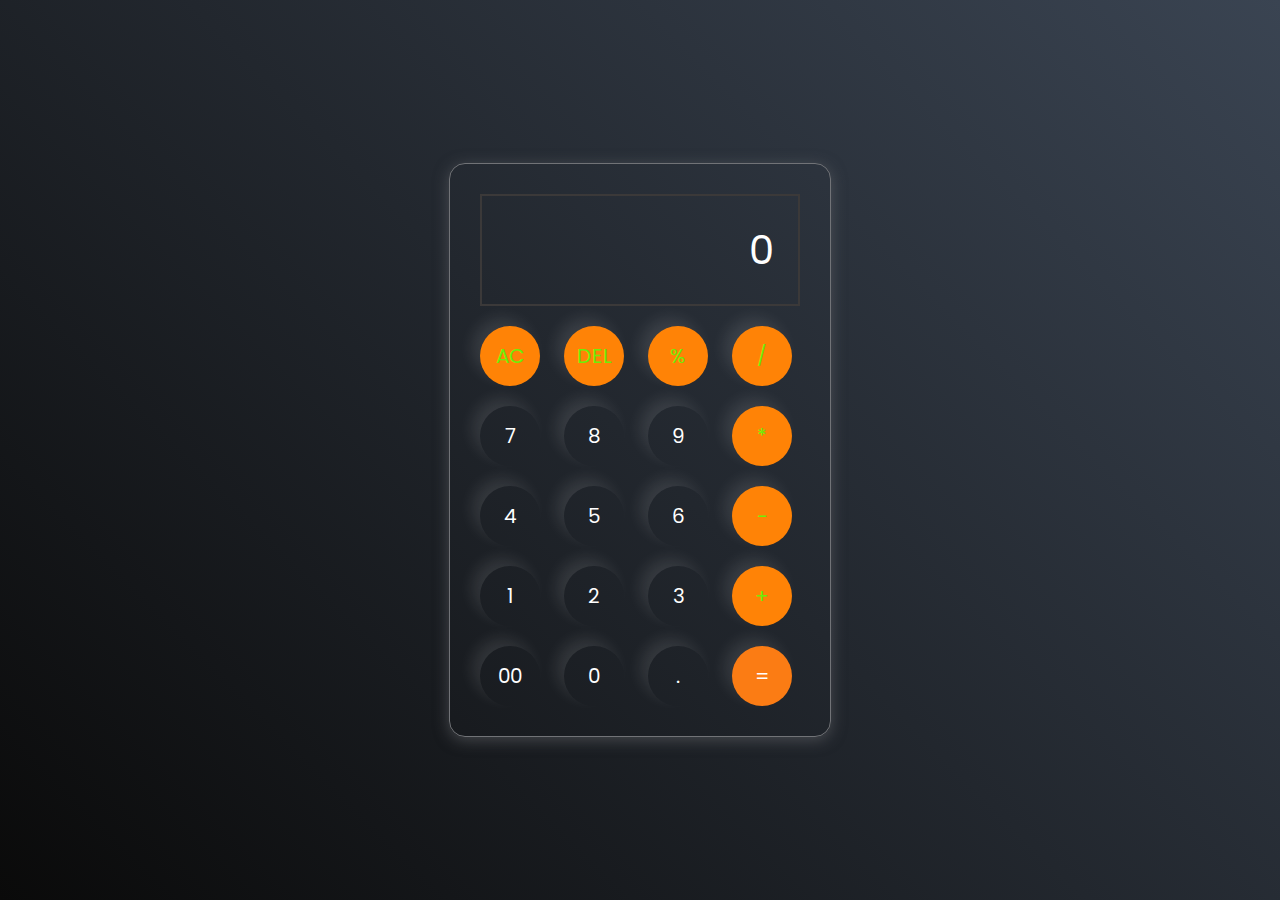
<file: Calculator/index.html>
<!DOCTYPE html>
<html lang="en">
  <head>
    <meta charset="UTF-8" />
    <meta http-equiv="X-UA-Compatible" content="IE=edge" />
    <meta name="viewport" content="width=device-width, initial-scale=1.0" />
    <link rel="stylesheet" href="style.css" />
    <title>Calculator</title>
  </head>
  <body>
    <div class="container">
      <div class="calculator">
        <input type="text" id="inputBox" placeholder="0" />
        <div>
          <button class="button op">AC</button>
          <button class="button op">DEL</button>
          <button class="button op">%</button>
          <button class="button op">/</button>
        </div>
        <div>
          <button class="button">7</button>
          <button class="button">8</button>
          <button class="button">9</button>
          <button class="button op">*</button>
        </div>
        <div>
          <button class="button">4</button>
          <button class="button">5</button>
          <button class="button">6</button>
          <button class="button op">-</button>
        </div>
        <div>
          <button class="button">1</button>
          <button class="button">2</button>
          <button class="button">3</button>
          <button class="button op">+</button>
        </div>

        <div>
          <button class="button">00</button>
          <button class="button">0</button>
          <button class="button">.</button>
          <button class="button equalBtn">=</button>
        </div>
      </div>
    </div>

    <script src="index.js"></script>
  </body>
</html>
</file>
<file: Calculator/style.css>
@import url('https://fonts.googleapis.com/css2?family=Poppins:wght@500&display=swap');

*{
    margin: 0;
    padding: 0;
    box-sizing: border-box;
    font-family: 'Poppins', sans-serif;
}

body{
    width: 100%;
    height: 100vh;
    display: flex;
    justify-content: center;
    align-items: center;
    background: linear-gradient(45deg, #0a0a0a, #3a4452);
}

.calculator{
    border: 1px solid #717377;
    padding: 20px;
    border-radius: 16px;
    background: transparent;
    box-shadow: 0px 3px 15px rgba(113, 115, 119, 0.5);

}

input{
    width: 320px;
    border: none;
    padding: 24px;
    margin: 10px;
    background: transparent;
    box-shadow: 0px 3px 15px rgbs(84, 84, 84, 0.1);
    font-size: 40px;
    text-align: right;
    cursor: pointer;
    color: #ffffff;
    border: 2px solid rgb(59, 57, 57);
}

input::placeholder{
    color: #ffffff;
}

button{
    border: none;
    width: 60px;
    height: 60px;
    margin: 10px;
    border-radius: 50%;
    background: transparent;
    color: #ffffff;
    font-size: 20px;
    box-shadow: -8px -8px 15px rgba(255, 255, 255, 0.1);
    cursor: pointer;
}

.equalBtn{
    background-color: #fb7c14;
}

.op{
    color: #6dee0a;
    background: #ff8306;
}
</file>
